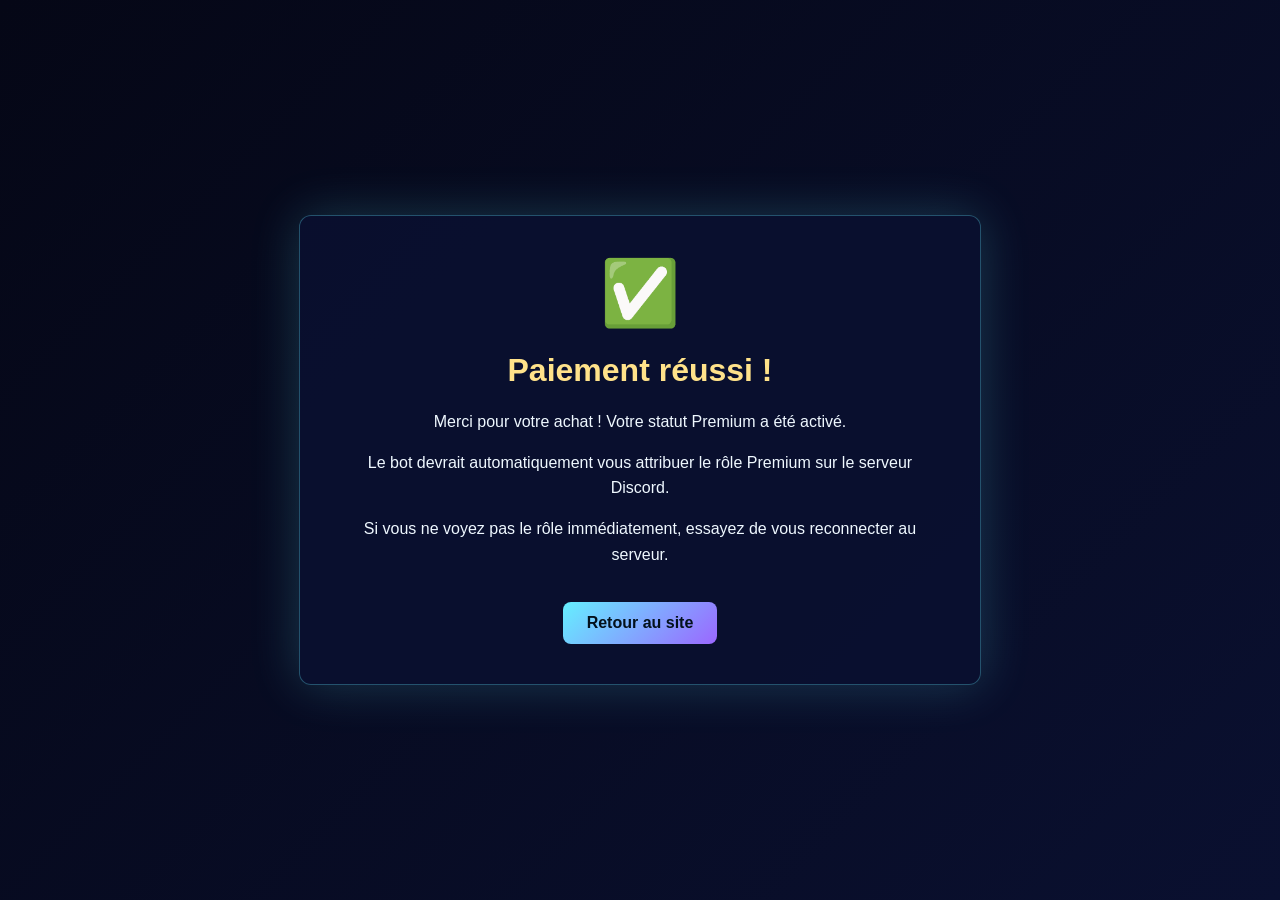
<file: success.html>
<!DOCTYPE html>
<html lang="fr">
  <head>
    <meta charset="UTF-8" />
    <meta name="viewport" content="width=device-width, initial-scale=1.0" />
    <meta name="description" content="Paiement réussi - Shizu Bot Premium" />
    <title>Paiement réussi - Shizu Bot</title>
    <style>
      body {
        font-family: 'Inter', sans-serif;
        background: linear-gradient(135deg, #050716 0%, #0a1030 100%);
        color: #eff8ff;
        margin: 0;
        padding: 0;
        min-height: 100vh;
        display: flex;
        align-items: center;
        justify-content: center;
      }
      .container {
        text-align: center;
        max-width: 600px;
        padding: 40px;
        background: rgba(10, 16, 48, 0.9);
        border-radius: 12px;
        border: 1px solid rgba(101, 239, 255, 0.3);
        box-shadow: 0 0 50px rgba(101, 239, 255, 0.2);
      }
      h1 {
        color: #ffe28a;
        margin-bottom: 20px;
      }
      .success-icon {
        font-size: 4rem;
        color: #7fffd0;
        margin-bottom: 20px;
      }
      p {
        margin: 15px 0;
        line-height: 1.6;
      }
      .btn {
        display: inline-block;
        padding: 12px 24px;
        background: linear-gradient(135deg, #65efff 0%, #9b67ff 100%);
        color: #03111c;
        text-decoration: none;
        border-radius: 8px;
        font-weight: 600;
        margin-top: 20px;
        transition: transform 0.2s;
      }
      .btn:hover {
        transform: translateY(-2px);
      }
    </style>
  </head>
  <body>
    <div class="container">
      <div class="success-icon">✅</div>
      <h1>Paiement réussi !</h1>
      <p>Merci pour votre achat ! Votre statut Premium a été activé.</p>
      <p>Le bot devrait automatiquement vous attribuer le rôle Premium sur le serveur Discord.</p>
      <p>Si vous ne voyez pas le rôle immédiatement, essayez de vous reconnecter au serveur.</p>
      <a href="/shizu-bot/" class="btn">Retour au site</a>
    </div>
  </body>
</html>
</file>
